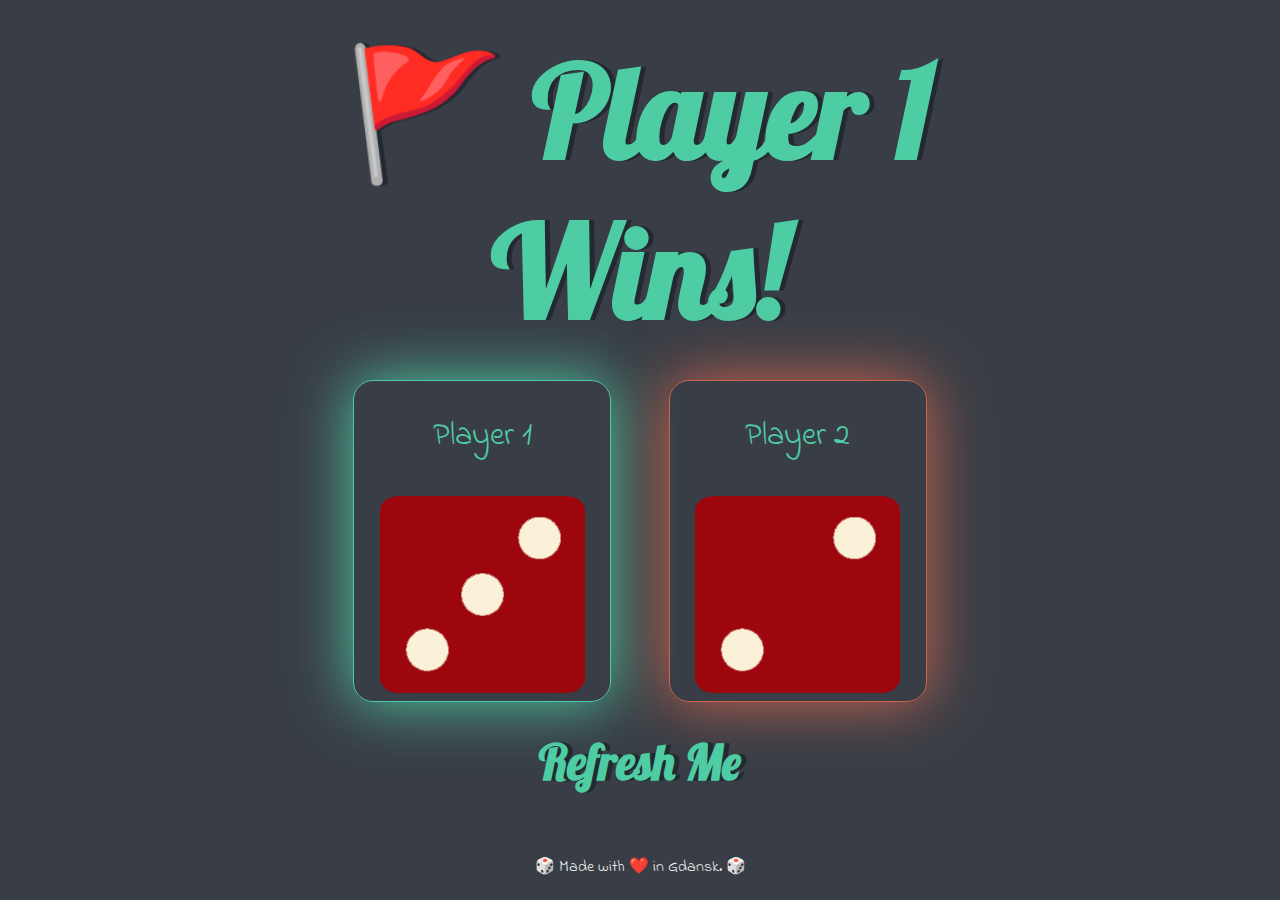
<file: index.html>
<!DOCTYPE html>
<html lang="en" dir="ltr">
  <head>
    <meta charset="utf-8" />
    <title>Dicee</title>

    <link rel="icon" href="favicon.ico" />

    <link rel="stylesheet" href="styles.css" />
    <link
      href="https://fonts.googleapis.com/css?family=Indie+Flower|Lobster"
      rel="stylesheet"
    />
  </head>

  <body>
    <div class="container">
      <h1>Refresh Me</h1>

      <div class="dice">
        <p>Player 1</p>
        <img class="img1" src="images/dice6.png" />
      </div>

      <div class="dice">
        <p>Player 2</p>
        <img class="img2" src="images/dice6.png" />
      </div>

      <h6>Refresh Me</h6>
    </div>

    <script src="index.js"></script>
  </body>

  <footer>🎲 Made with ❤️ in Gdansk. 🎲</footer>
</html>
</file>
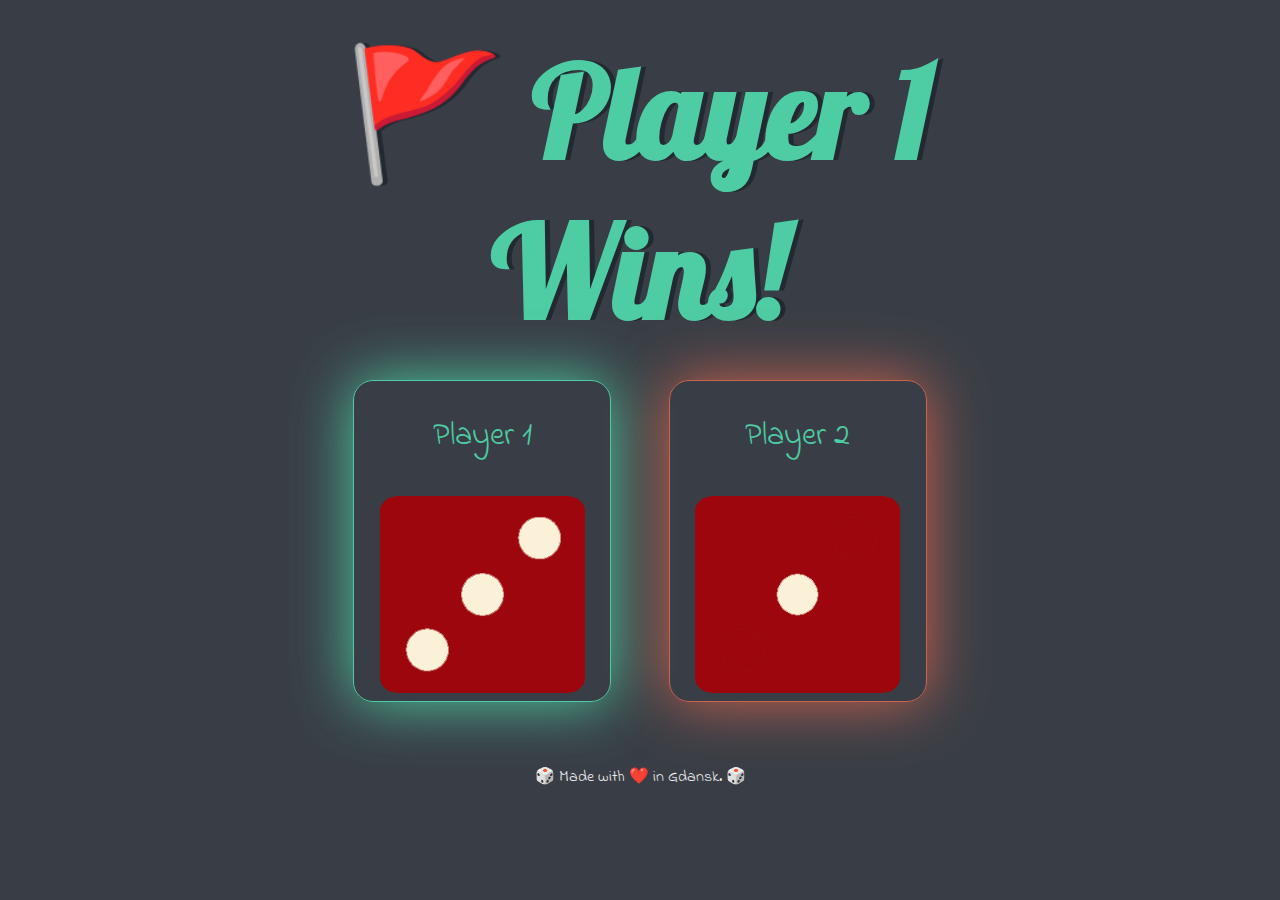
<file: dicee.html>
<!DOCTYPE html>
<html lang="en" dir="ltr">
  <head>
    <meta charset="utf-8" />
    <title>Dicee</title>
    <link rel="stylesheet" href="styles.css" />
    <link
      href="https://fonts.googleapis.com/css?family=Indie+Flower|Lobster"
      rel="stylesheet"
    />
  </head>
  <body>
    <div class="container">
      <h1>Refresh Me</h1>
      
      <div class="dice">
        <p>Player 1</p>
        <img class="img1" src="images/dice6.png" />
      </div>

      <div class="dice">
        <p>Player 2</p>
        <img class="img2" src="images/dice6.png" />
      </div>
    </div>

    <footer>🎲 Made with ❤️ in Gdansk. 🎲</footer>
  <script src="index.js"></script>
  </body>
</html>
</file>
<file: styles.css>
.container {
  width: 70%;
  margin: auto;
  text-align: center;
}

.dice {
  text-align: center;
  display: inline-block;
  margin: 0% 3%;
}

.diceWinner {
  border: 1px solid #4ecca3;
  border-radius: 20px;
  box-shadow: 0px 0px 60px #4ecca3;
}

.diceLoser {
  border: 1px solid #cc634e;
  border-radius: 20px;
  box-shadow: 0px 0px 60px #cc634e;
}

.diceDraw {
  border: 1px solid #666666;
  border-radius: 20px;
  box-shadow: 0px 0px 60px #666666;
}

body {
  background-color: #393e46;
}

h1 {
  margin: 30px;
  font-family: "Lobster", cursive;
  text-shadow: 5px 0 #232931;
  font-size: 8rem;
  color: #4ecca3;
}

h6 {
  margin: 30px;
  font-family: "Lobster", cursive;
  text-shadow: 5px 0 #232931;
  font-size: 3rem;
  color: #4ecca3;
}

p {
  font-size: 2rem;
  color: #4ecca3;
  font-family: "Indie Flower", cursive;
}

img {
  width: 80%;
}

footer {
  margin-top: 5%;
  color: #eeeeee;
  text-align: center;
  font-family: "Indie Flower", cursive;
}
</file>
